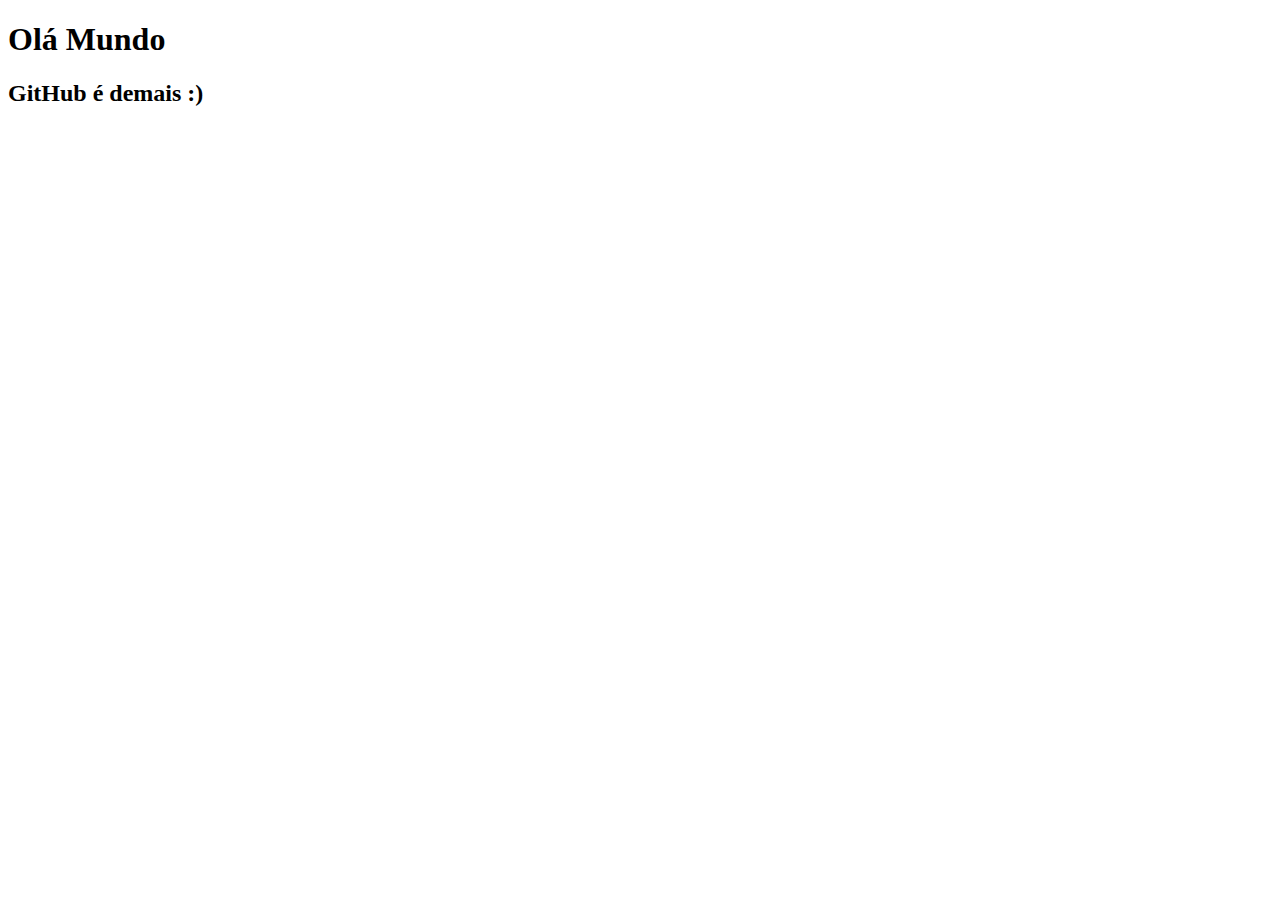
<file: index.html>
<!DOCTYPE html>
<html lang="en">
<head>
    <meta charset="UTF-8">
    <meta name="viewport" content="width=device-width, initial-scale=1.0">
    <title>Olá Git</title>
</head>
<body>
    <h1>Olá Mundo</h1>
    <h2>GitHub é demais :)</h2>
</body>
</html>
</file>
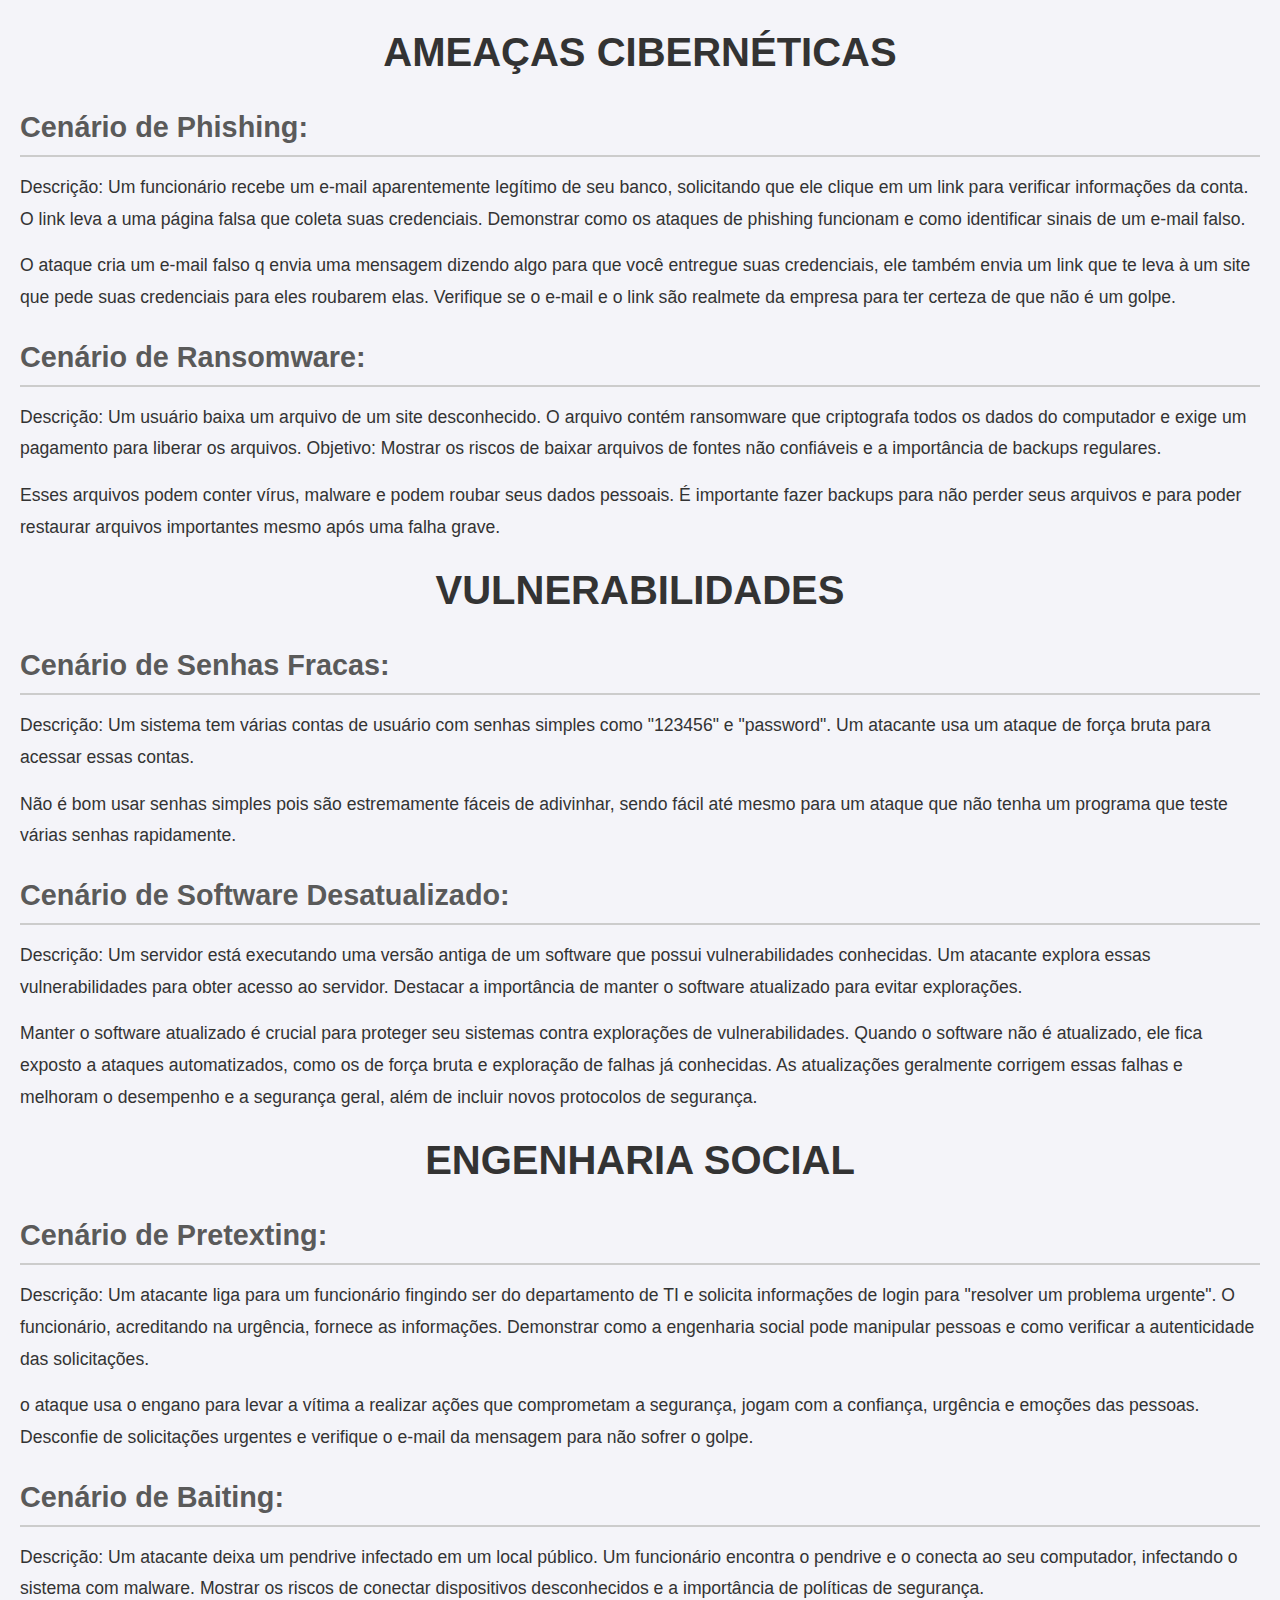
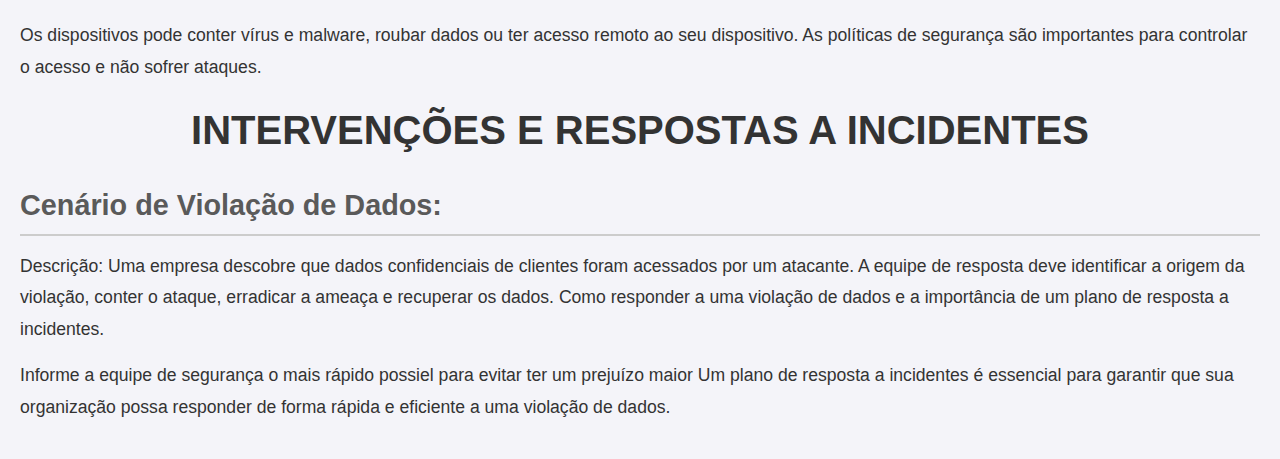
<file: sa3.html>
<!DOCTYPE html>
<html lang="en">
<head>
    <meta charset="UTF-8">
    <meta name="viewport" content="width=device-width, initial-scale=1.0">
    <title>SA3</title>
    <link rel="stylesheet" href="sa3.css">
</head>
<body>
    <h1>Ameaças Cibernéticas</h1>
    <h2>Cenário de Phishing:</h2>
    <p>Descrição: Um funcionário recebe um e-mail aparentemente legítimo de seu banco,
solicitando que ele clique em um link para verificar informações da conta. O link leva a
uma página falsa que coleta suas credenciais.
Demonstrar como os ataques de phishing funcionam e como identificar sinais de um
e-mail falso.</p>
<p>O ataque cria um e-mail falso q envia uma mensagem dizendo algo para que você entregue suas credenciais, ele também envia um link que te leva à um site que pede suas credenciais para eles roubarem elas. Verifique se o e-mail e o link são realmete da empresa para ter certeza de que não é um golpe.</p>

<h2>Cenário de Ransomware:</h2>
<p>Descrição: Um usuário baixa um arquivo de um site desconhecido. O arquivo contém
ransomware que criptografa todos os dados do computador e exige um pagamento para
liberar os arquivos.
Objetivo: Mostrar os riscos de baixar arquivos de fontes não confiáveis e a importância
de backups regulares.</p>
<p>Esses arquivos podem conter vírus, malware e podem roubar seus dados pessoais. É importante fazer backups para não perder seus arquivos e para poder restaurar arquivos importantes mesmo após uma falha grave.</p>

<h1>Vulnerabilidades</h1>
<h2>Cenário de Senhas Fracas:</h2>
<p>Descrição: Um sistema tem várias contas de usuário com senhas simples como "123456"
e "password". Um atacante usa um ataque de força bruta para acessar essas contas.</p>
<p>Não é bom usar senhas simples pois são estremamente fáceis de adivinhar, sendo fácil até mesmo para um ataque que não tenha um programa que teste várias senhas rapidamente.</p>

<h2>Cenário de Software Desatualizado:</h2>
<p>Descrição: Um servidor está executando uma versão antiga de um software que possui
vulnerabilidades conhecidas. Um atacante explora essas vulnerabilidades para obter
acesso ao servidor.
Destacar a importância de manter o software atualizado para evitar explorações.</p>
<p>Manter o software atualizado é crucial para proteger seu sistemas contra explorações de vulnerabilidades. Quando o software não é atualizado, ele fica exposto a ataques automatizados, como os de força bruta e exploração de falhas já conhecidas. As atualizações geralmente corrigem essas falhas e melhoram o desempenho e a segurança geral, além de incluir novos protocolos de segurança.</p>

<h1>Engenharia Social</h1>
<h2>Cenário de Pretexting:</h2>
<p>Descrição: Um atacante liga para um funcionário fingindo ser do departamento de TI e
solicita informações de login para "resolver um problema urgente". O funcionário,
acreditando na urgência, fornece as informações.
Demonstrar como a engenharia social pode manipular pessoas e como verificar a
autenticidade das solicitações.</p>
<p>o ataque usa o engano para levar a vítima a realizar ações que comprometam a segurança, jogam com a confiança, urgência e emoções das pessoas. Desconfie de solicitações urgentes e verifique o e-mail da mensagem para não sofrer o golpe.</p>

<h2>Cenário de Baiting:</h2>
<p>Descrição: Um atacante deixa um pendrive infectado em um local público. Um
funcionário encontra o pendrive e o conecta ao seu computador, infectando o sistema
com malware.
Mostrar os riscos de conectar dispositivos desconhecidos e a importância de políticas de
segurança.</p>
<p>Os dispositivos pode conter vírus e malware, roubar dados ou ter acesso remoto ao seu dispositivo. As políticas de segurança são importantes para controlar o acesso e não sofrer ataques.</p>

<h1>Intervenções e Respostas a Incidentes</h1>
<h2>Cenário de Violação de Dados:</h2>
<p>Descrição: Uma empresa descobre que dados confidenciais de clientes foram acessados
por um atacante. A equipe de resposta deve identificar a origem da violação, conter o
ataque, erradicar a ameaça e recuperar os dados.
Como responder a uma violação de dados e a importância de um plano de resposta a
incidentes.</p>
<p>Informe a equipe de segurança o mais rápido possiel para evitar ter um prejuízo maior Um plano de resposta a incidentes é essencial para garantir que sua organização possa responder de forma rápida e eficiente a uma violação de dados.</p>
</body>
</html>
</file>
<file: sa3.css>
/* Reset básico de margens e padding */
* {
    margin: 0;
    padding: 0;
    box-sizing: border-box;
}

/* Fonte padrão e alinhamento de texto */
body {
    font-family: Arial, sans-serif;
    line-height: 1.6;
    background-color: #f4f4f9;
    color: #333;
    padding: 20px;
}

/* Estilo do título principal */
h1 {
    text-align: center;
    color: #333;
    font-size: 2.5em;
    margin-bottom: 20px;
    text-transform: uppercase;
}

/* Estilo para subtítulos */
h2 {
    color: #5a5a5a;
    font-size: 1.8em;
    margin-bottom: 15px;
    border-bottom: 2px solid #ccc;
    padding-bottom: 5px;
    margin-top: 20px;
}

/* Parágrafos */
p {
    font-size: 1.1em;
    margin-bottom: 15px;
    line-height: 1.8;
}

/* Estilo para listas não ordenadas */
ul {
    list-style-type: none;
    margin-left: 20px;
}

ul li {
    margin-bottom: 10px;
}

/* Estilo de links */
a {
    color: #007bff;
    text-decoration: none;
}

a:hover {
    text-decoration: underline;
}

/* Estilo de caixas de destaque */
section {
    background-color: #fff;
    border-radius: 8px;
    box-shadow: 0 2px 8px rgba(0, 0, 0, 0.1);
    padding: 20px;
    margin-bottom: 20px;
}

/* Estilo de destaque para títulos de seções */
section h2 {
    color: #0044cc;
    font-size: 2em;
    border-bottom: 2px solid #0044cc;
    padding-bottom: 5px;
}

/* Estilo de caixa de informações */
section p {
    font-size: 1.1em;
    color: #444;
    line-height: 1.6;
}

/* Formatação para o conteúdo de cada cenário */
section {
    margin-bottom: 30px;
}
</file>
